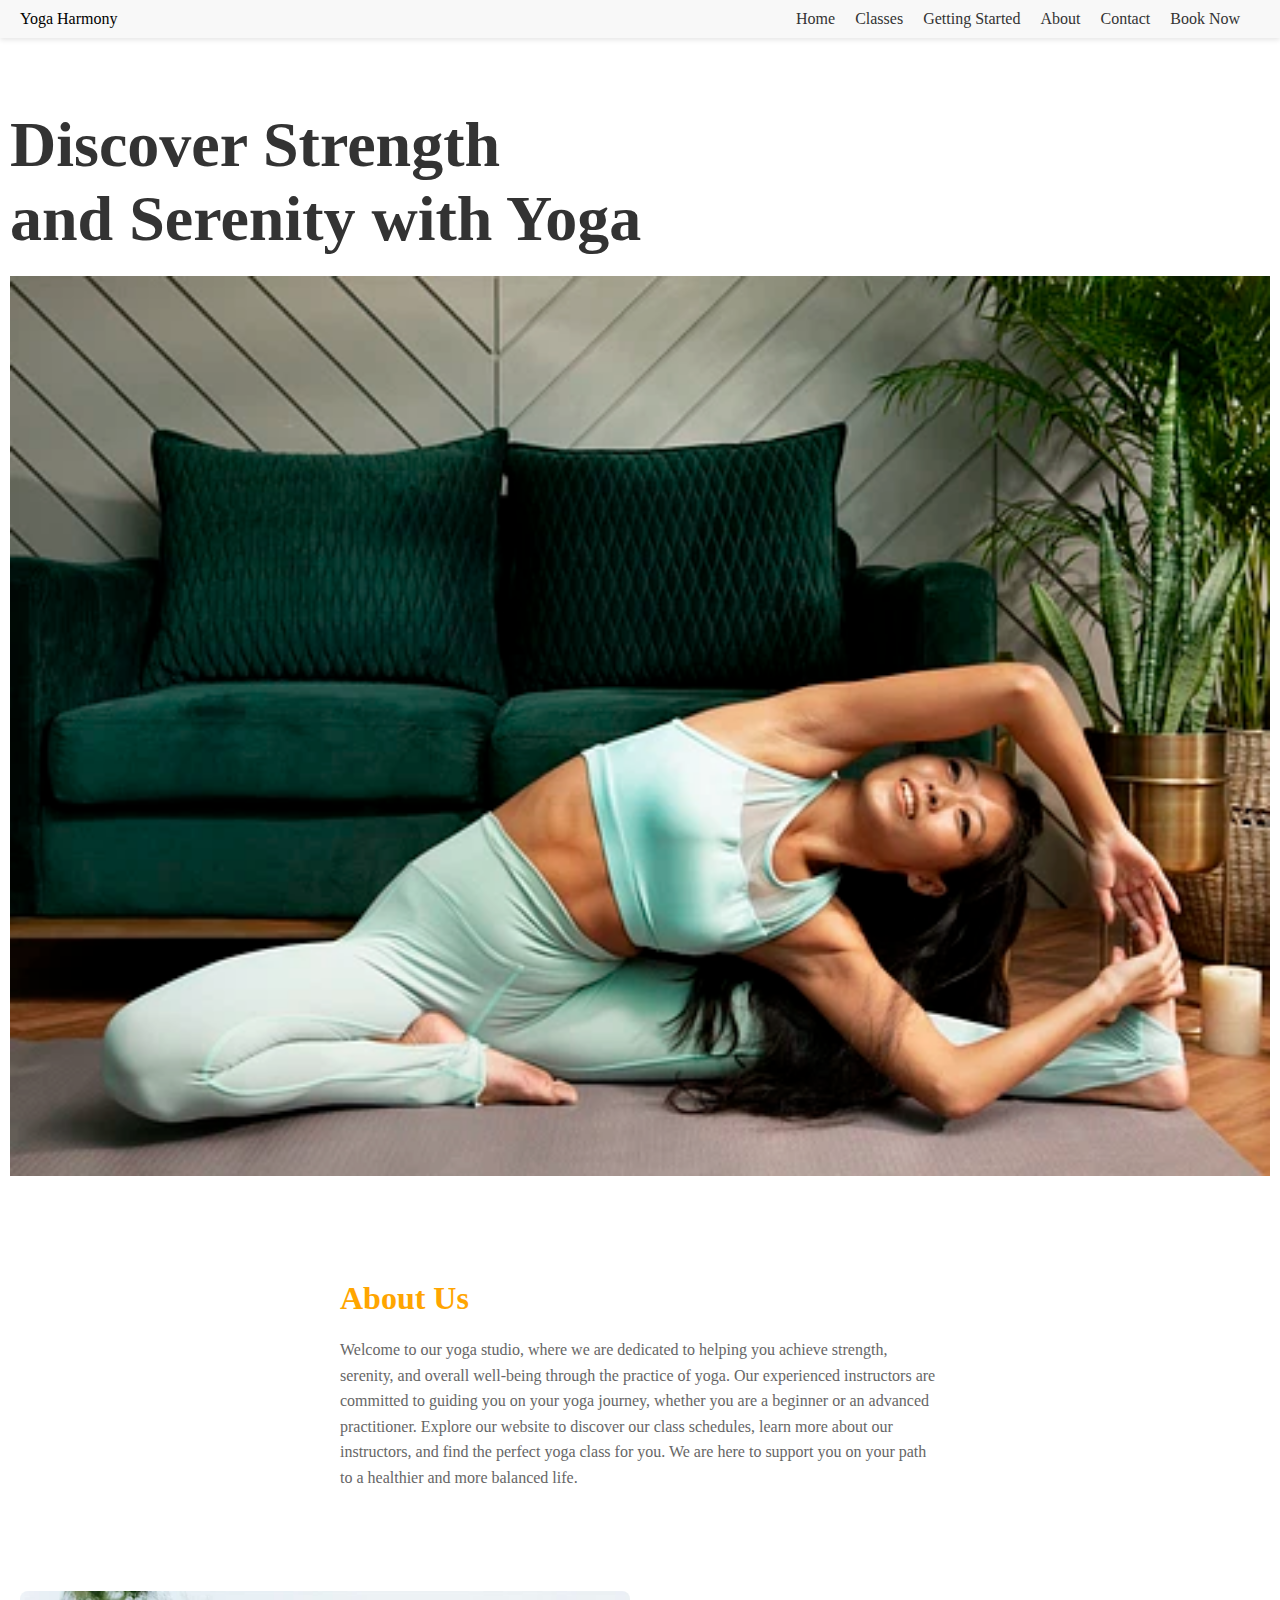
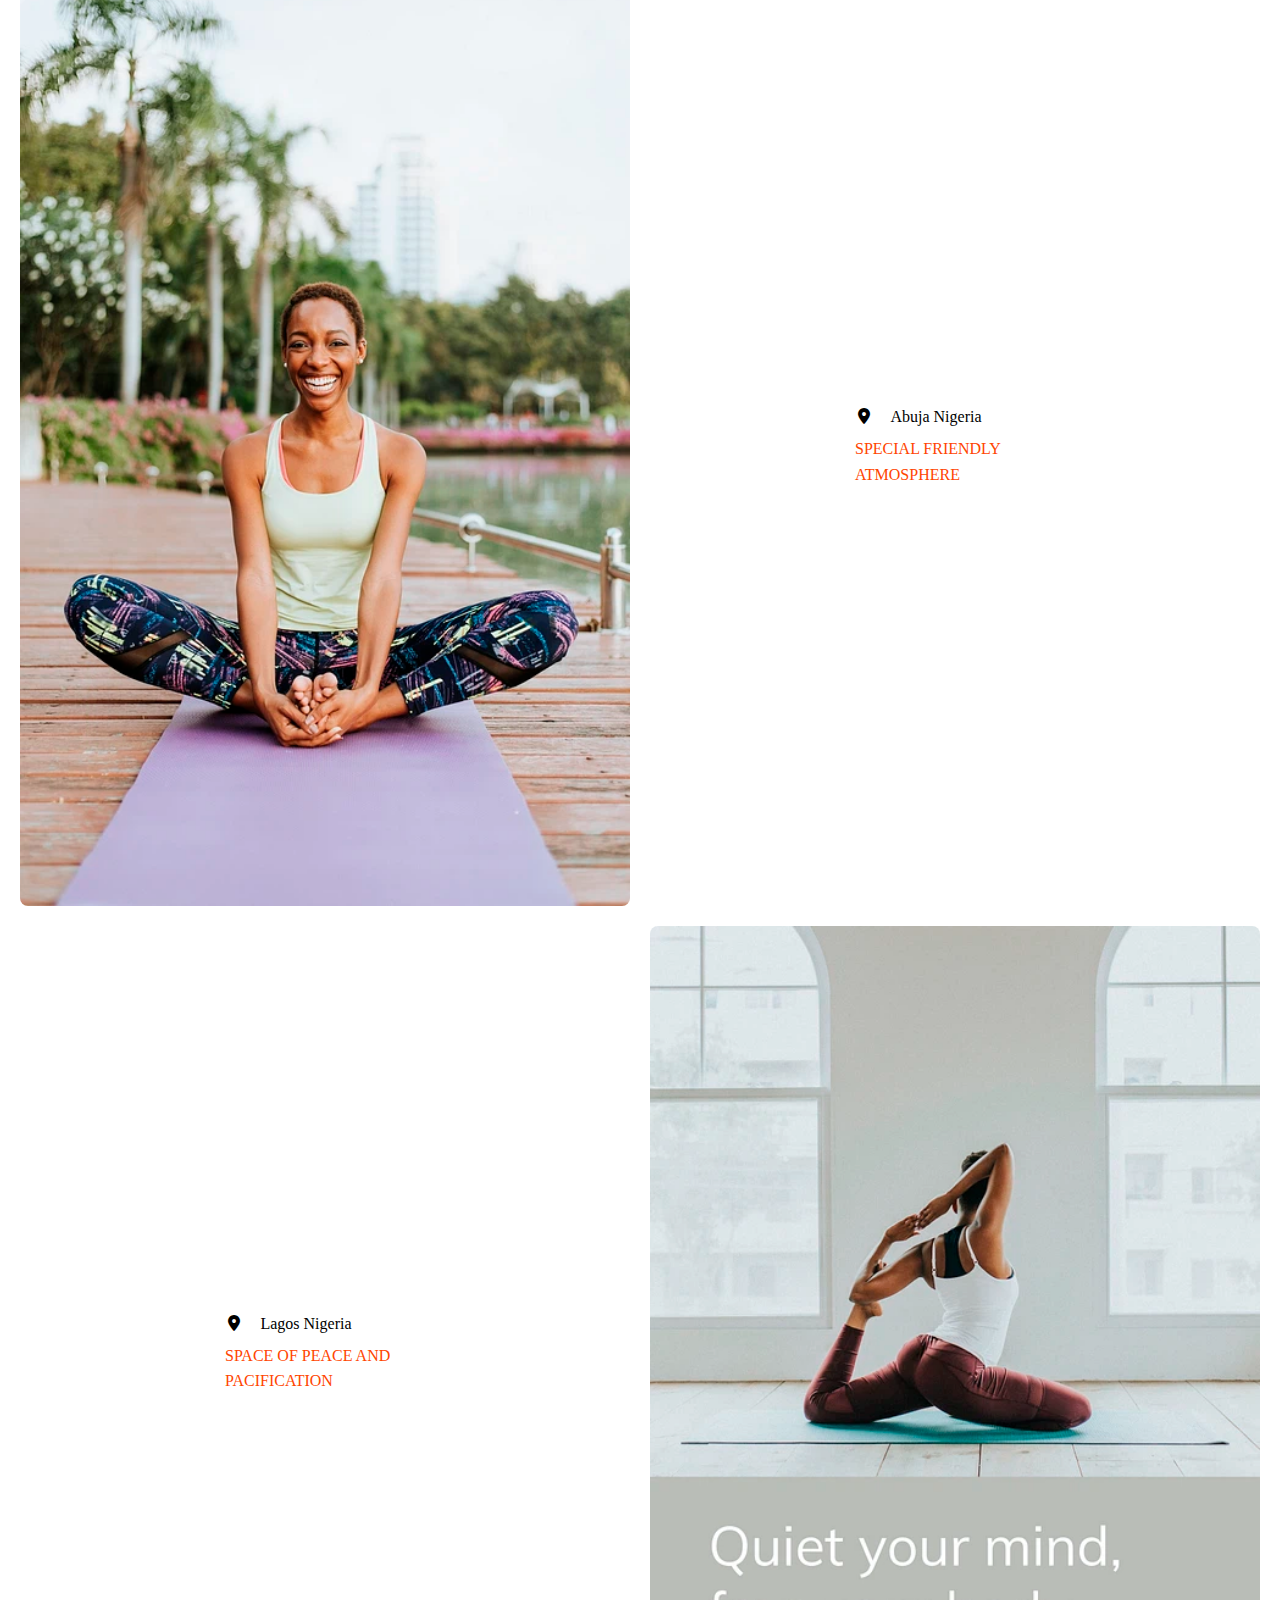
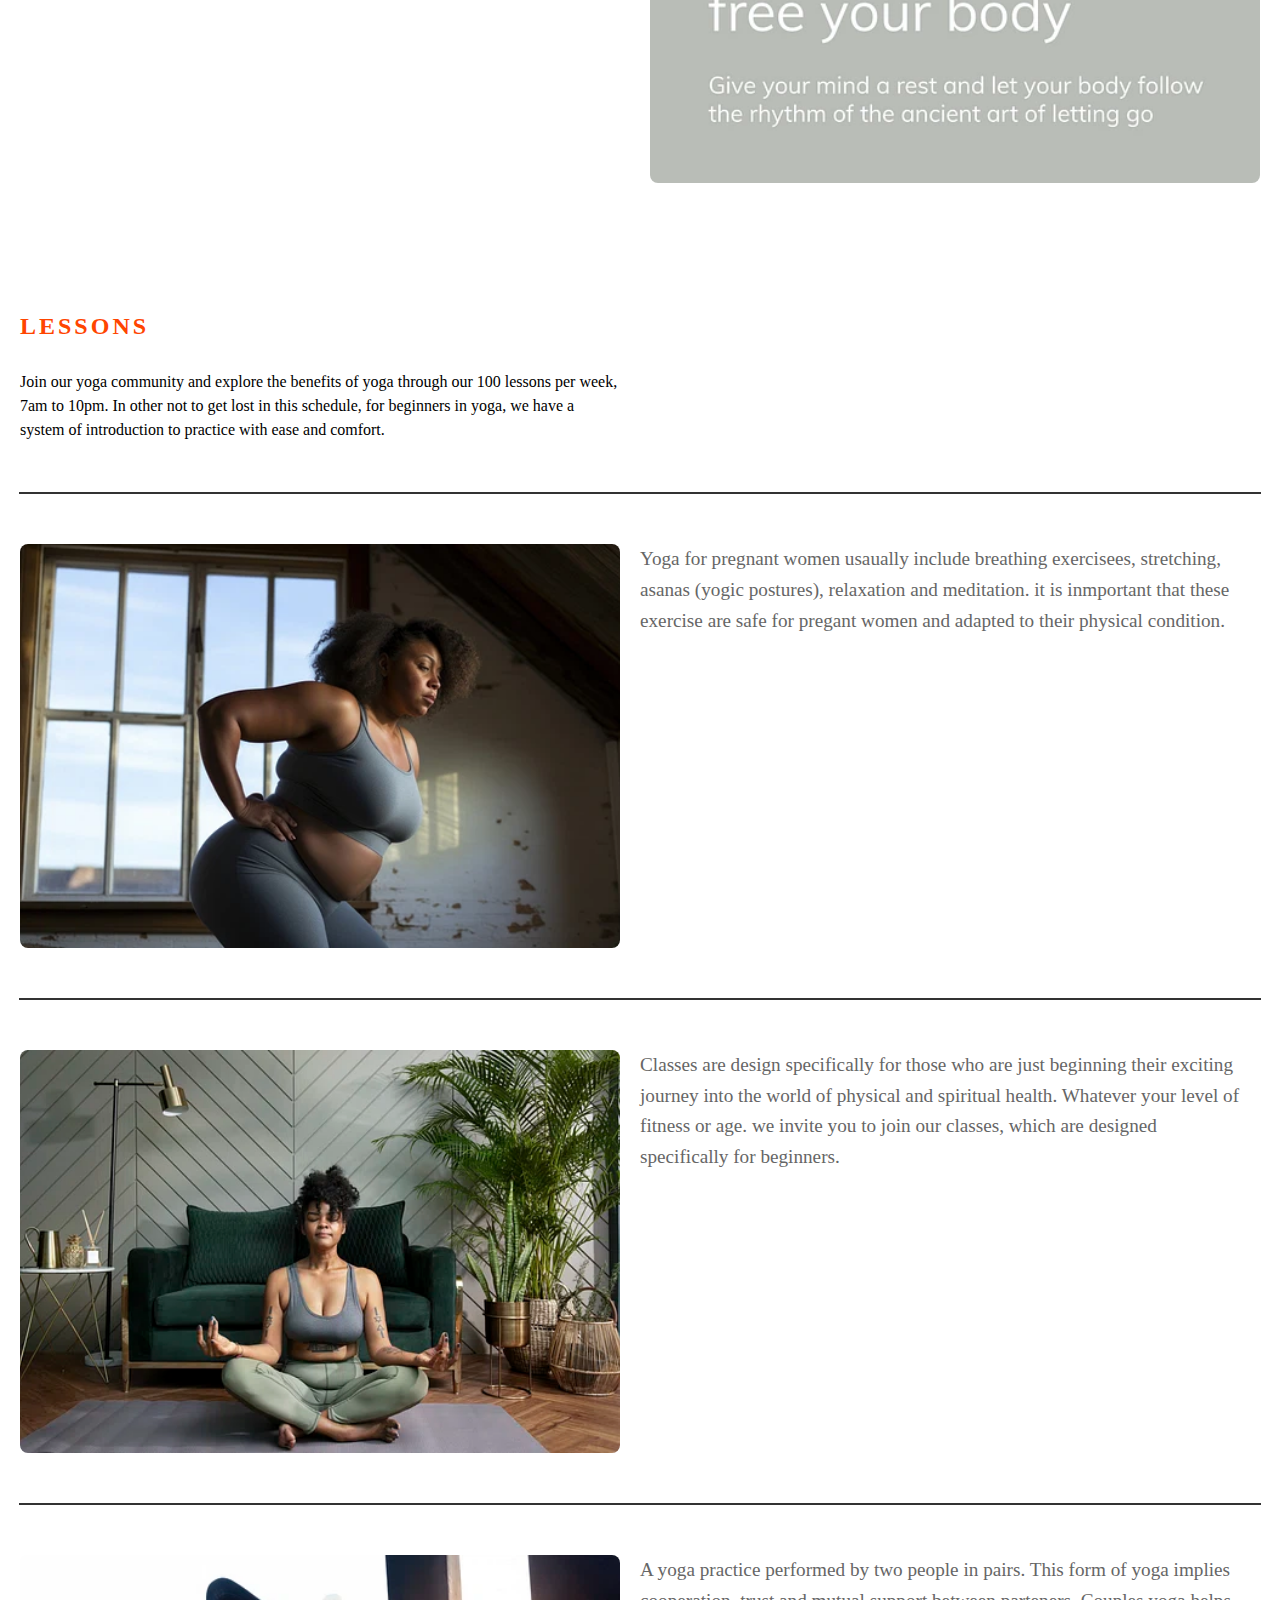
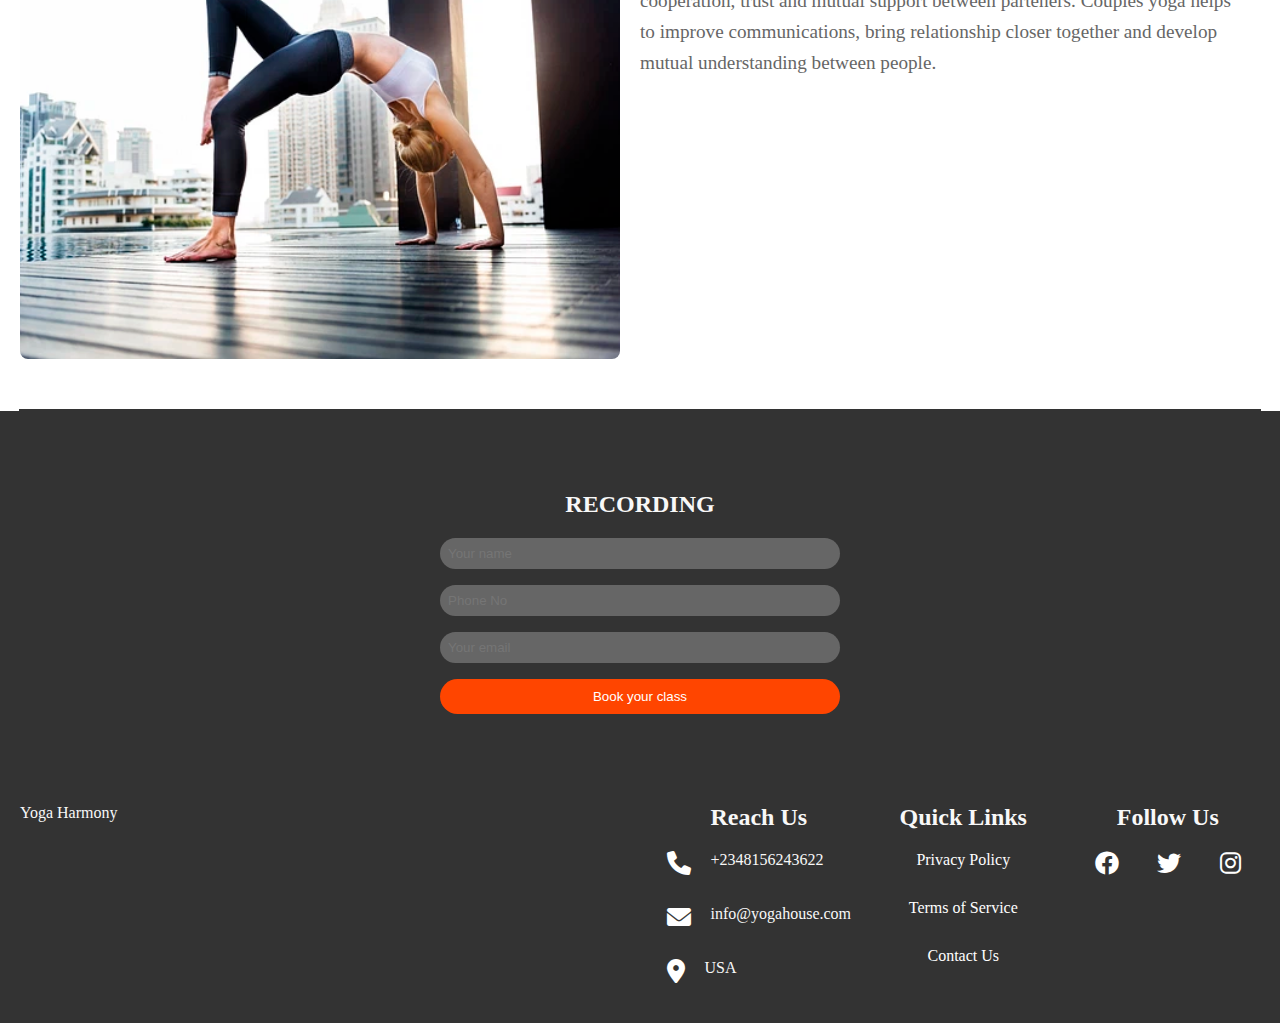
<file: index.html>
<!DOCTYPE html>
<html lang="en">
<head>
    <meta charset="UTF-8">
    <meta name="viewport" content="width=device-width, initial-scale=1.0">
    <link rel="stylesheet" href="style.css">
    <link rel="stylesheet" href="https://cdnjs.cloudflare.com/ajax/libs/font-awesome/6.0.0/css/all.min.css">
    <title>Yoga Studio</title>
</head>
<body>

    <header>
        <div class="logo-container">
            <p>Yoga Harmony</p>
        </div>
        <nav>
            <a href="index.html">Home</a>
            <a href="class.html">Classes</a>
            <a href="gettingStarted.html">Getting Started</a>
            <a href="#">About</a>
            <a href="#">Contact</a>
            <a href="booking.html">Book Now</a>
        </nav>
    </header>

    <div class="hamburger_container flex">
        <div><p>Yoga Harmony</p></div>
        <label for="menu_check">&#9776;</label>
        <input type="checkbox" id="menu_check">
        <div class="hide_nav_container">
            <nav>
                <ul>
                    <li><a href="index.html">Home</a></li>
                    <li><a href="class.html">Classes</a></li>
                    <li> <a href="gettingStarted.html">Getting Started</a></li>
                    <li><a href="contact.html">Contact</a></li>
                    <li> <a href="booking.html">Book Now</a></li>
                </ul>
            </nav>
        </div>
    </div><hr class="hr">

    <section id="intro">
        <h1>Discover Strength</h1>
        <h1>and Serenity with Yoga</h1>
        <img src="./images/bk1" alt="Yoga Image">
    </section>

    <section id="about">
        <h2>About Us</h2>
        <p>Welcome to our yoga studio, where we are dedicated to helping you achieve strength, serenity, and overall well-being through the practice of yoga.
           Our experienced instructors are committed to guiding you on your yoga journey, whether you are a beginner or an advanced practitioner.
           Explore our website to discover our class schedules, learn more about our instructors, and find the perfect yoga class for you. We are here to support you on your path to a healthier and more balanced life.
        </p>
    </section>

    <section id="team">
        <div class="team-member">
            <img src="./images/yoga 1" alt="Team Member Image">
        </div>
        <div class="team-member">
            <div class="flexing"><i class="fas fa-map-marker-alt"></i><h2></h2>Abuja Nigeria</h2></div>
            <p>Special Friendly Atmosphere</p>
        </div>
        
        <div class="team-member">
            <div class="flexing"><i class="fas fa-map-marker-alt"></i><h2></h2>Lagos Nigeria</h2></div>
            <p>Space of peace and pacification</p>
        </div>
        <div class="team-member">
            <img src="./images/yoga 2" alt="Team Member Image">
        </div>
    </section>

    <section id="lessons">
        <h2>Lessons</h2>
        <div class="lesson-content">
            <p>Join our yoga community and explore the benefits of yoga through our 100 lessons per week, 7am to 10pm. 
                In other not to get lost in this schedule, for beginners in yoga, we have a system of introduction to
                practice with ease and comfort. 
            </p>
        </div>
    </section>

    <div class="vertical-line"></div>

    <section class="grid-section">
        <div class="grid-item">
            <img src="./images/pregant yoga" alt="Image 1">
        </div>
        <div class="grid-item">
            <p>Yoga for pregnant women usaually include breathing exercisees, stretching, asanas (yogic postures), relaxation
                and meditation. it is inmportant that these exercise are safe for pregant women and adapted to their physical
                condition.
            </p>
        </div>
    </section>
    <div class="vertical-line"></div>

    <section class="grid-section">
        <div class="grid-item">
            <img src="./images/yoga class" alt="Image 1">
        </div>
        <div class="grid-item">
            <p>Classes are design specifically for those who are just beginning their exciting journey into the world of physical
                and spiritual health. Whatever your level of fitness or age. we invite you to join our classes, which are designed
                specifically for beginners.
            </p>
        </div>
    </section>
    <div class="vertical-line"></div>

    <section class="grid-section">
        <div class="grid-item">
            <img src="./images/yoga class 2" alt="Image 1">
        </div>
        <div class="grid-item">
            <p>A yoga practice performed by two people in pairs. This form of yoga implies cooperation, trust and mutual support between
                parteners. Couples yoga helps to improve communications, bring relationship closer together and develop mutual understanding
                between people.
            </p>
        </div>
    </section>
    <div class="vertical-line"></div>

    <footer>
    <div class="form-container">
        <h3>Recording</h3>
        <form>
            <input type="text" id="name" name="name" placeholder="Your name">
            <input type="text" id="phone" name="phone" placeholder="Phone No">
            <input type="email" id="email" name="email" placeholder="Your email">

            <button type="submit">Book your class</button>
        </form>
    </div>
    <div class="footer-link">
        
        <div class="logo-container">
            <p>Yoga Harmony</p>
        </div>
        <div class="links-container">
            <div class="grid-link">
                <h2>Reach Us</h2>
                <div class="grid-links"><i class="fas fa-phone"></i> <p>+2348156243622</p></div>
                <div class="grid-links"><i class="fas fa-envelope"></i> <p>info@yogahouse.com</p></div>
                <div class="grid-links"><i class="fas fa-map-marker-alt"></i> <p>USA</p></div>
            </div>
            <div class="grid-link">
               <h2>Quick Links</h2>
               <div class="quick-links">
                <a href="#">Privacy Policy</a>
                <a href="#">Terms of Service</a>
                <a href="#">Contact Us</a>
            </div>
            </div>
            <div class="grid-link">
                <h2>Follow Us</h2>
                <div class="contact-icons">
                <a href="#" target="_blank"><i class="fab fa-facebook"></i></a>
            <a href="#" target="_blank"><i class="fab fa-twitter"></i></a>
            <a href="#" target="_blank"><i class="fab fa-instagram"></i></a>
        </div>
            </div>
        </div>
    </div>
    </footer>
</body>
</html>
</file>
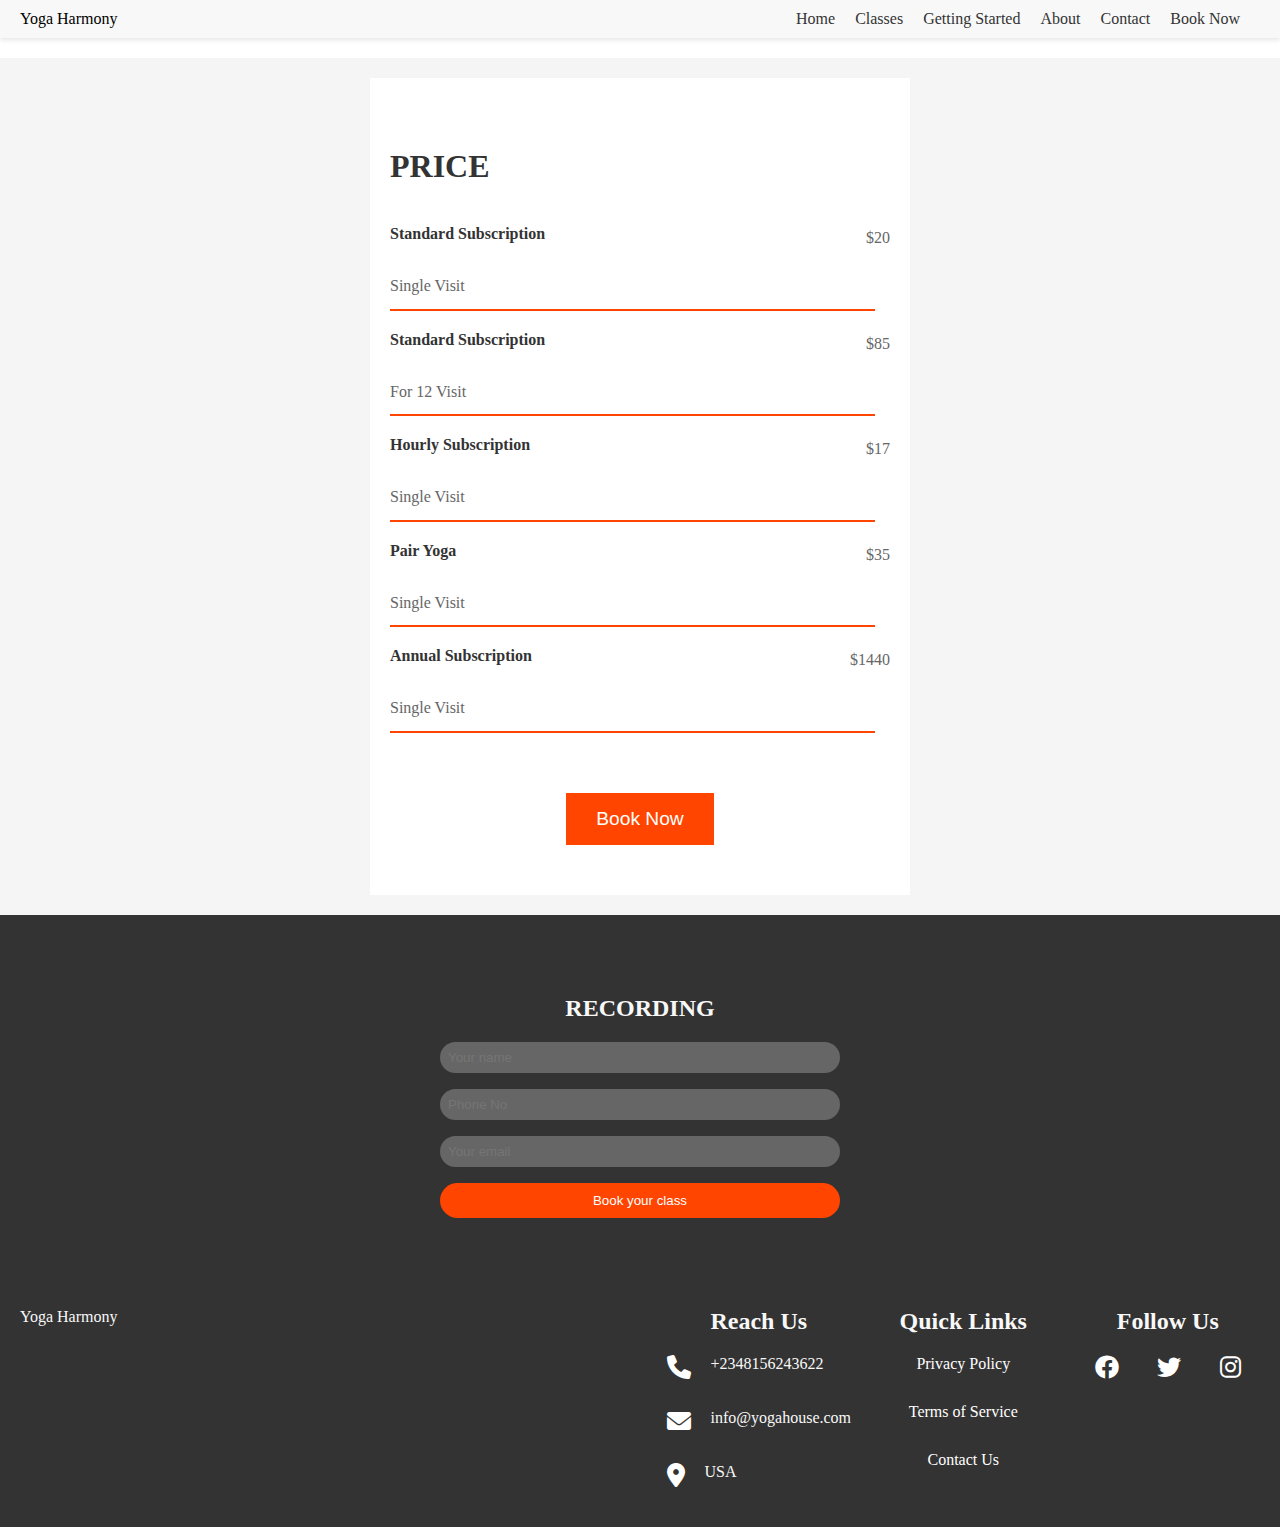
<file: booking.html>
<html lang="en">
<head>
    <meta charset="UTF-8">
    <meta name="viewport" content="width=device-width, initial-scale=1.0">
    <title>Booking</title>
    <link rel="stylesheet" href="style.css">
    <link rel="stylesheet" href="https://cdnjs.cloudflare.com/ajax/libs/font-awesome/6.0.0/css/all.min.css">
</head>
<body>

    <header>
        <div class="logo-container">
            <p>Yoga Harmony</p>
        </div>
        <nav>
            <a href="index.html">Home</a>
            <a href="class.html">Classes</a>
            <a href="gettingStarted.html">Getting Started</a>
            <a href="#">About</a>
            <a href="#">Contact</a>
            <a href="booking.html">Book Now</a>
        </nav>
    </header>

    <div class="hamburger_container flex">
        <div><p>Yoga Harmony</p></div>
        <label for="menu_check">&#9776;</label>
        <input type="checkbox" id="menu_check">
        <div class="hide_nav_container">
            <nav>
                <ul>
                    <li><a href="index.html">Home</a></li>
                    <li><a href="class.html">Classes</a></li>
                    <li> <a href="gettingStarted.html">Getting Started</a></li>
                    <li><a href="contact.html">Contact</a></li>
                    <li> <a href="booking.html">Book Now</a></li>
                </ul>
            </nav>
        </div>
    </div><hr class="hr">

    <section class="whitesmoke">
    <div class="price-section">
    <h2>Price</h2>
    <div>
        <div class="price-item">
            <h3>Standard Subscription</h3>
            <p>$20</p>
        </div>
        <div class="price-item">
            <p>Single Visit</p>
        </div>
        <div class="vertical-line oranges"></div>
    </div>

    <div>
        <div class="price-item">
            <h3>Standard Subscription</h3>
            <p>$85</p>
        </div>
        <div class="price-item">
            <p>For 12 Visit</p>
        </div>
        <div class="vertical-line oranges"></div>
    </div>

    <div>
        <div class="price-item">
            <h3>Hourly Subscription</h3>
            <p>$17</p>
        </div>
        <div class="price-item">
            <p>Single Visit</p>
        </div>
        <div class="vertical-line oranges"></div>
    </div>

    <div>
        <div class="price-item">
            <h3>Pair Yoga</h3>
            <p>$35</p>
        </div>
        <div class="price-item">
            <p>Single Visit</p>
        </div>
        <div class="vertical-line oranges"></div>
    </div>

    <div>
        <div class="price-item">
            <h3>Annual Subscription</h3>
            <p>$1440</p>
        </div>
        <div class="price-item">
            <p>Single Visit</p>
        </div>
        <div class="vertical-line oranges"></div>
    </div>
    <div class="book-button">
        <a href="register.html">
            <button>Book Now</button>
        </a>
    </div>
    </div>
    </section>

    <footer>
        <div class="form-container">
            <h3>Recording</h3>
            <form>
                <input type="text" id="name" name="name" placeholder="Your name">
                <input type="text" id="phone" name="phone" placeholder="Phone No">
                <input type="email" id="email" name="email" placeholder="Your email">
    
                <button type="submit">Book your class</button>
            </form>
        </div>
        <div class="footer-link">
            
            <div class="logo-container">
                <p>Yoga Harmony</p>
            </div>
            <div class="links-container">
                <div class="grid-link">
                    <h2>Reach Us</h2>
                    <div class="grid-links"><i class="fas fa-phone"></i> <p>+2348156243622</p></div>
                    <div class="grid-links"><i class="fas fa-envelope"></i> <p>info@yogahouse.com</p></div>
                    <div class="grid-links"><i class="fas fa-map-marker-alt"></i> <p>USA</p></div>
                </div>
                <div class="grid-link">
                   <h2>Quick Links</h2>
                   <div class="quick-links">
                    <a href="#">Privacy Policy</a>
                    <a href="#">Terms of Service</a>
                    <a href="#">Contact Us</a>
                </div>
                </div>
                <div class="grid-link">
                    <h2>Follow Us</h2>
                    <div class="contact-icons">
                    <a href="#" target="_blank"><i class="fab fa-facebook"></i></a>
                <a href="#" target="_blank"><i class="fab fa-twitter"></i></a>
                <a href="#" target="_blank"><i class="fab fa-instagram"></i></a>
            </div>
                </div>
            </div>
        </div>
        </footer>
</body>
</html>
</file>
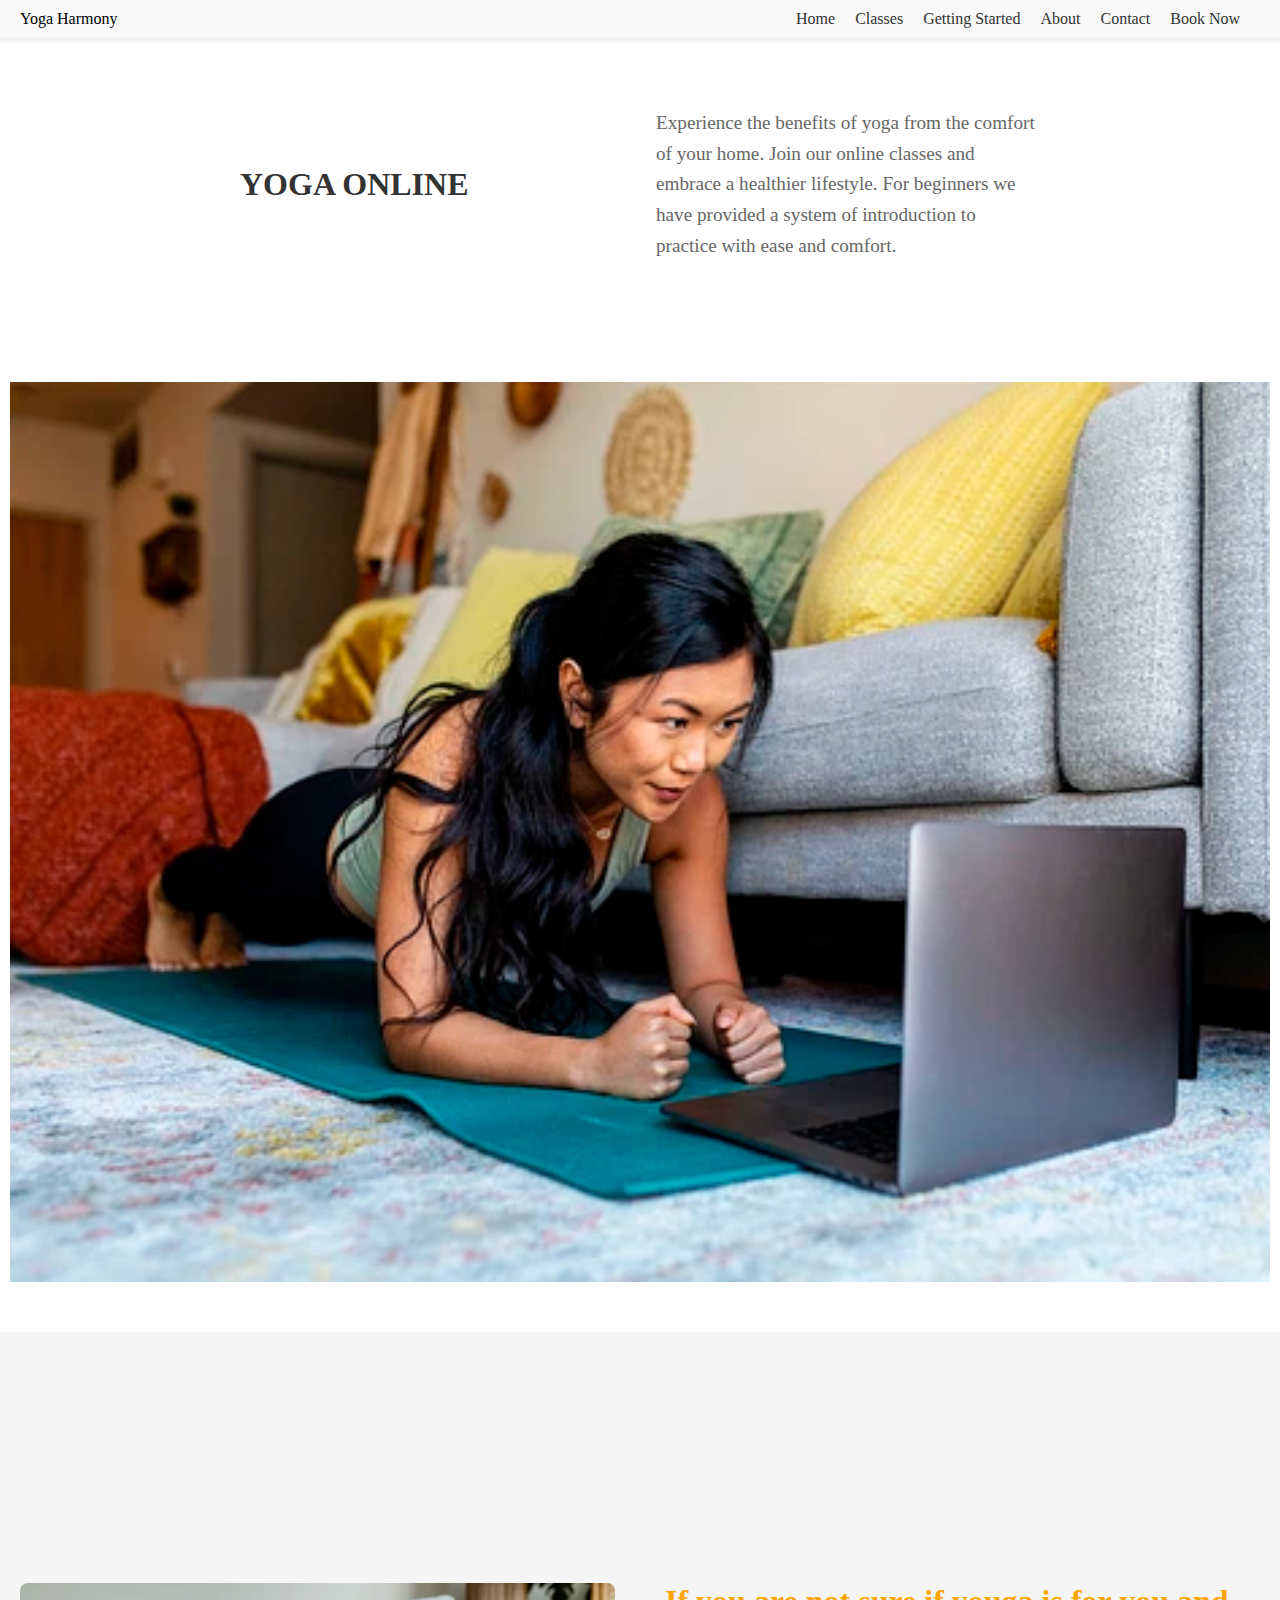
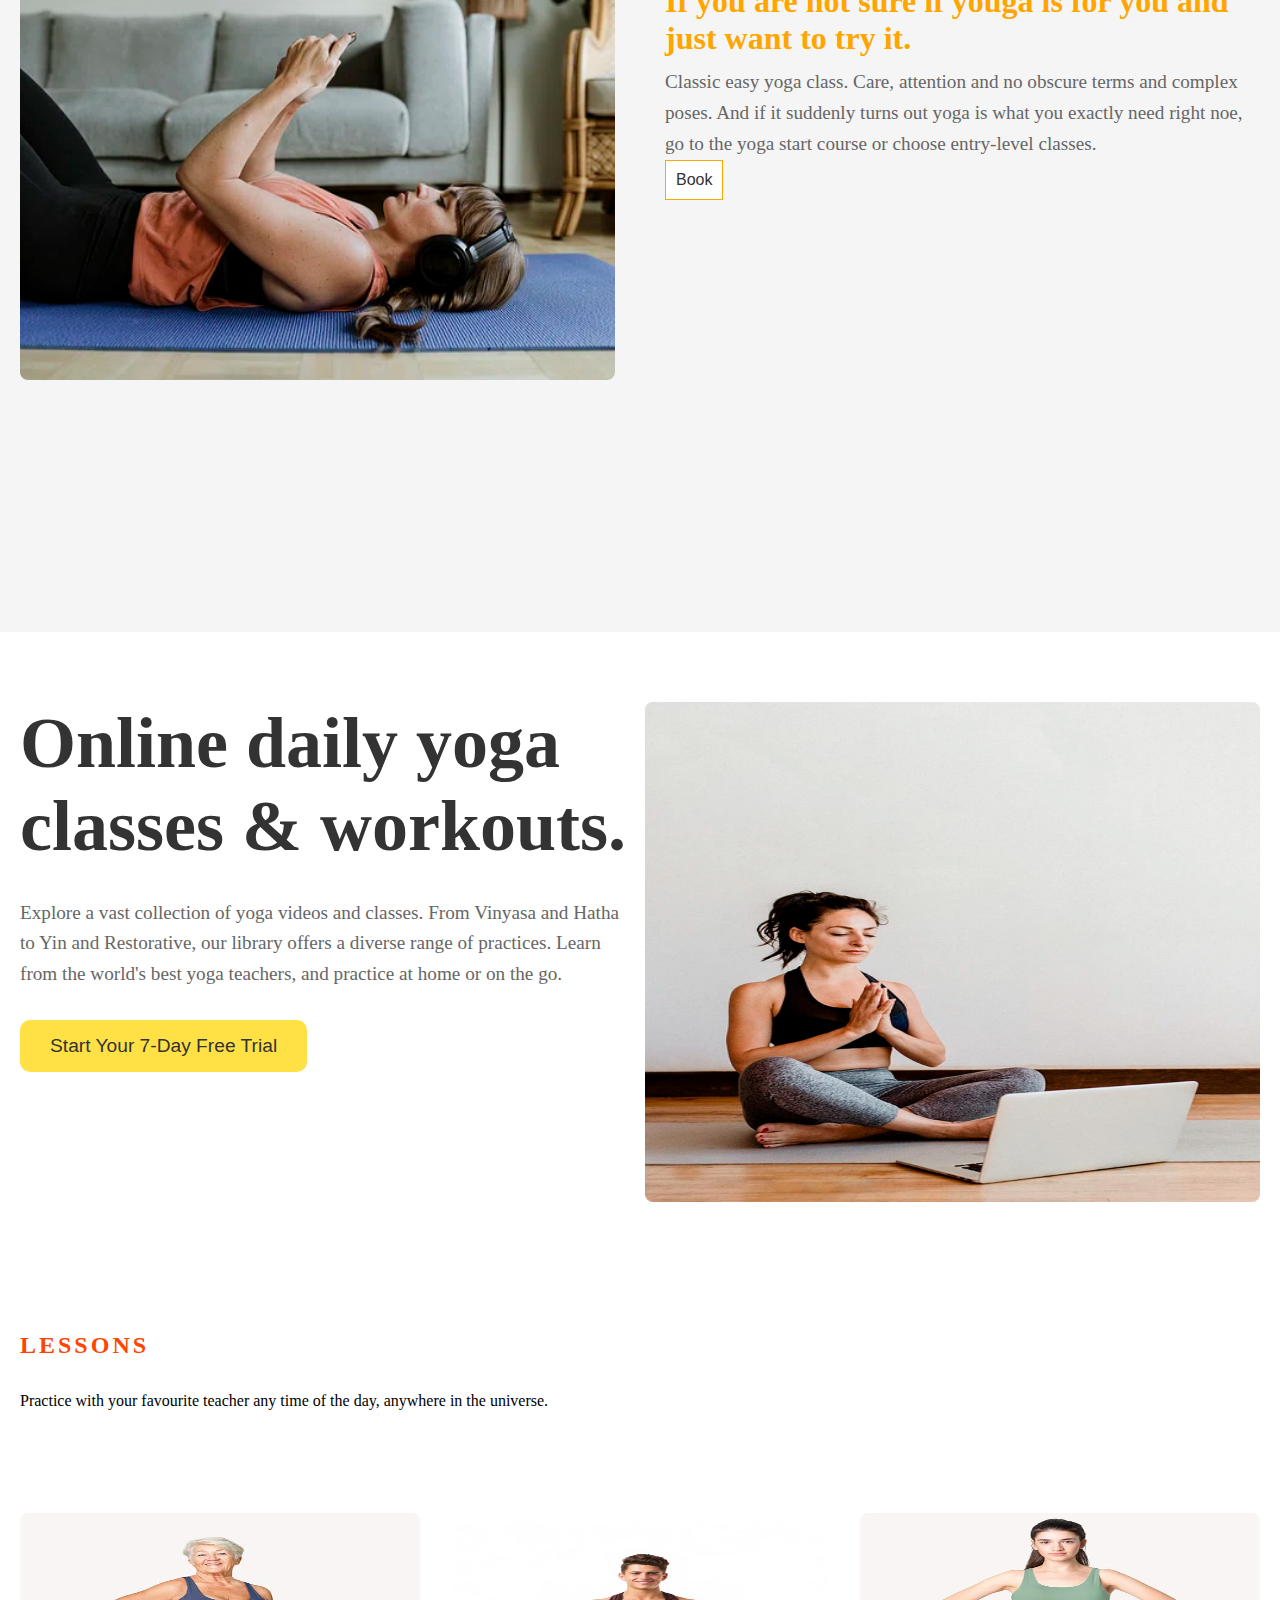
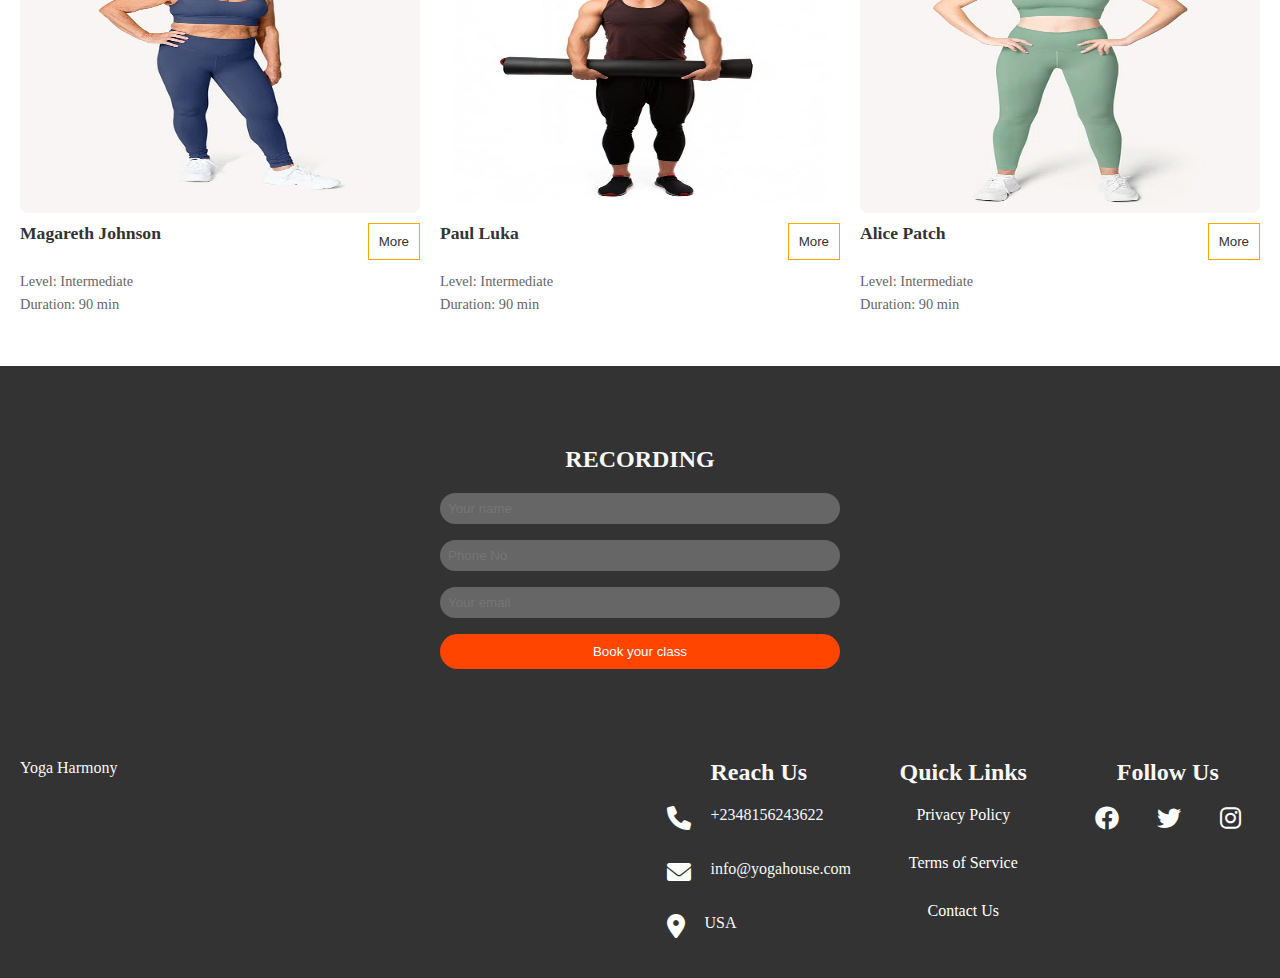
<file: class.html>
<html lang="en">
<head>
    <meta charset="UTF-8">
    <meta name="viewport" content="width=device-width, initial-scale=1.0">
    <title>Online classes</title>
    <link rel="stylesheet" href="style.css">
    <link rel="stylesheet" href="https://cdnjs.cloudflare.com/ajax/libs/font-awesome/6.0.0/css/all.min.css">
</head>
<body>

    <header>
        <div class="logo-container">
            <p>Yoga Harmony</p>
        </div>
        <nav>
            <a href="index.html">Home</a>
            <a href="class.html">Classes</a>
            <a href="gettingStarted.html">Getting Started</a>
            <a href="#">About</a>
            <a href="#">Contact</a>
            <a href="booking.html">Book Now</a>
        </nav>
    </header>

    <div class="hamburger_container flex">
        <div><p>Yoga Harmony</p></div>
        <label for="menu_check">&#9776;</label>
        <input type="checkbox" id="menu_check">
        <div class="hide_nav_container">
            <nav>
                <ul>
                    <li><a href="index.html">Home</a></li>
                    <li><a href="class.html">Classes</a></li>
                    <li> <a href="gettingStarted.html">Getting Started</a></li>
                    <li><a href="contact.html">Contact</a></li>
                    <li> <a href="booking.html">Book Now</a></li>
                </ul>
            </nav>
        </div>
    </div><hr class="hr">

    <section class="online-yoga-section">
    <div class="left-content">
        <h2>Yoga Online</h2>
    </div>
    <div class="right-content">
        <p>Experience the benefits of yoga from the comfort of your home. Join our online classes and embrace a healthier lifestyle.
            For beginners we have provided a system of introduction to practice with ease and comfort.
        </p>
    </div>
    </section>

    <section id="intro">
        <img src="./images/online yoga" alt="Yoga Image">
    </section>

    <section class="fullwidth-section">
    <div class="grid-section-2">
        <div class="grid-item">
            <img src="./images/online yoga 1" alt="Image">
        </div>
        <div class="grid-item flex-button">
            <h2 class="orange">If you are not sure if youga is for you and just want to try it.</h2>
            <p>Classic easy yoga class. Care, attention and no obscure terms and complex poses. And if it suddenly
                turns out yoga is what you exactly need right noe, go to the yoga start course or choose entry-level
                classes.
            </p>
            <button>Book</button>
        </div>
    </div>
    </section>

    <section class="yoga-video-library">
       
    
        <div class="content-container">
            <div class="text-content">
                <h3>Online daily yoga classes & workouts.</h3>
                <p>Explore a vast collection of yoga videos and classes. From Vinyasa and Hatha to Yin and Restorative, our library offers a diverse range of practices. Learn from the world's best yoga teachers, and practice at home or on the go.</p>
                <button class="cta-button">Start Your 7-Day Free Trial</button>
            </div>
            <div class="image-content">
                <img src="./images/czNmcy1wcml2YXRlL3Jhd3BpeGVsX2ltYWdlcy93ZWJzaXRlX2NvbnRlbnQvbHIvMzg4LW1qLTEwLWEuanBn.webp" alt="Yoga Image">
            </div>
        </div>
    </section>

    <section id="lessons">
        <h2>Lessons</h2>
        <div class="lesson-content">
            <p>Practice with your favourite teacher any time of the day, anywhere in the universe.
            </p>
        </div>
        </section>

    <section class="grid-section-3">
    <div class="grid-item-2">
        <img src="./images/yoga teacher" alt="Image 1">
        <div class="flex flex-button">
            <h3>Magareth Johnson</h3>
            <div><button>More</button></div>
        </div>
        <p>Level: Intermediate<br>Duration: 90 min</p>
    </div>
    <div class="grid-item-2">
        <img src="./images/yoga teacher 1" alt="Image 1">
        <div class="flex flex-button">
            <h3>Paul Luka</h3>
            <div><button>More</button></div>
        </div>
        <p>Level: Intermediate<br>Duration: 90 min</p>
    </div>
    <div class="grid-item-2">
        <img src="./images/yoga teacher 2" alt="Image 1">
        <div class="flex flex-button">
            <h3>Alice Patch</h3>
            <div><button>More</button></div>
        </div>
        <p>Level: Intermediate<br>Duration: 90 min</p>
    </div>
    </section>

    <footer>
        <div class="form-container">
            <h3>Recording</h3>
            <form>
                <input type="text" id="name" name="name" placeholder="Your name">
                <input type="text" id="phone" name="phone" placeholder="Phone No">
                <input type="email" id="email" name="email" placeholder="Your email">
    
                <button type="submit">Book your class</button>
            </form>
        </div>
        <div class="footer-link">
            
            <div class="logo-container">
                <p>Yoga Harmony</p>
            </div>
            <div class="links-container">
                <div class="grid-link">
                    <h2>Reach Us</h2>
                    <div class="grid-links"><i class="fas fa-phone"></i> <p>+2348156243622</p></div>
                    <div class="grid-links"><i class="fas fa-envelope"></i> <p>info@yogahouse.com</p></div>
                    <div class="grid-links"><i class="fas fa-map-marker-alt"></i> <p>USA</p></div>
                </div>
                <div class="grid-link">
                   <h2>Quick Links</h2>
                   <div class="quick-links">
                    <a href="#">Privacy Policy</a>
                    <a href="#">Terms of Service</a>
                    <a href="#">Contact Us</a>
                </div>
                </div>
                <div class="grid-link">
                    <h2>Follow Us</h2>
                    <div class="contact-icons">
                    <a href="#" target="_blank"><i class="fab fa-facebook"></i></a>
                <a href="#" target="_blank"><i class="fab fa-twitter"></i></a>
                <a href="#" target="_blank"><i class="fab fa-instagram"></i></a>
            </div>
                </div>
            </div>
        </div>
        </footer>
</body>
</html>
</file>
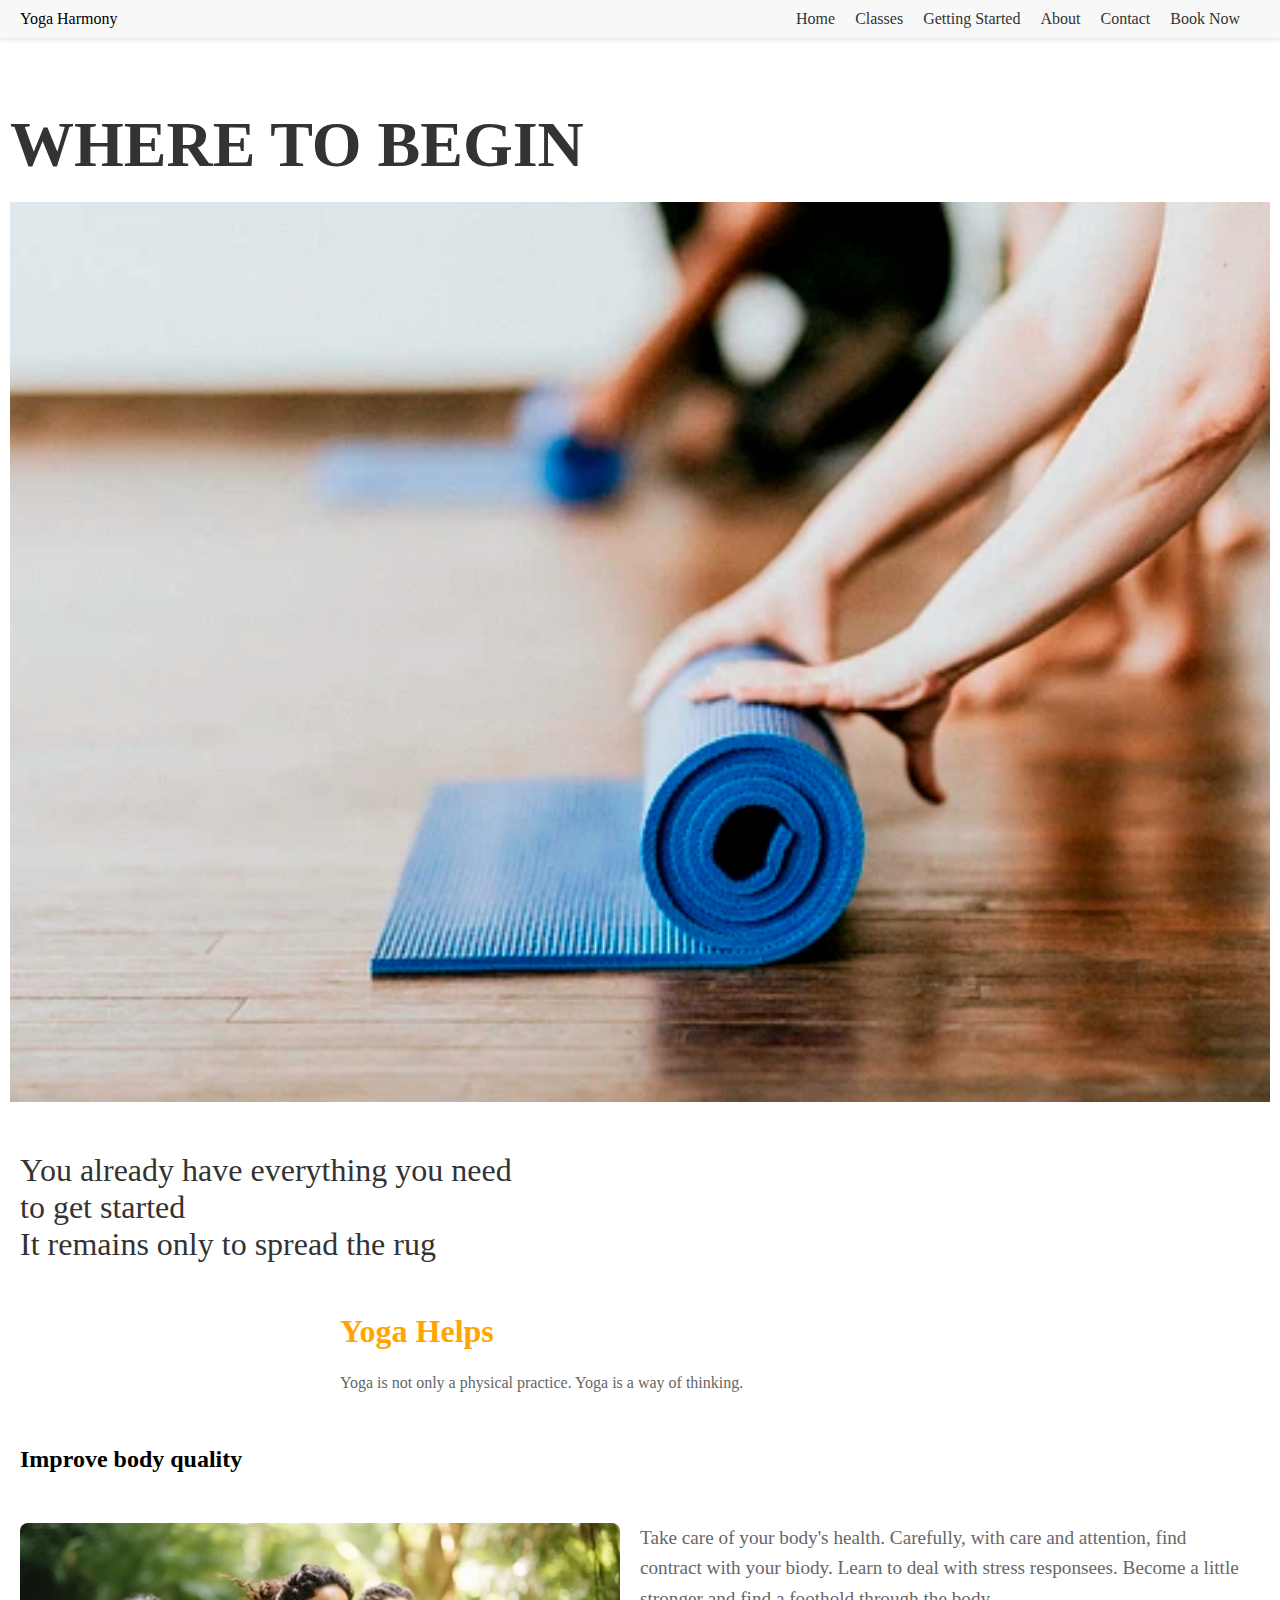
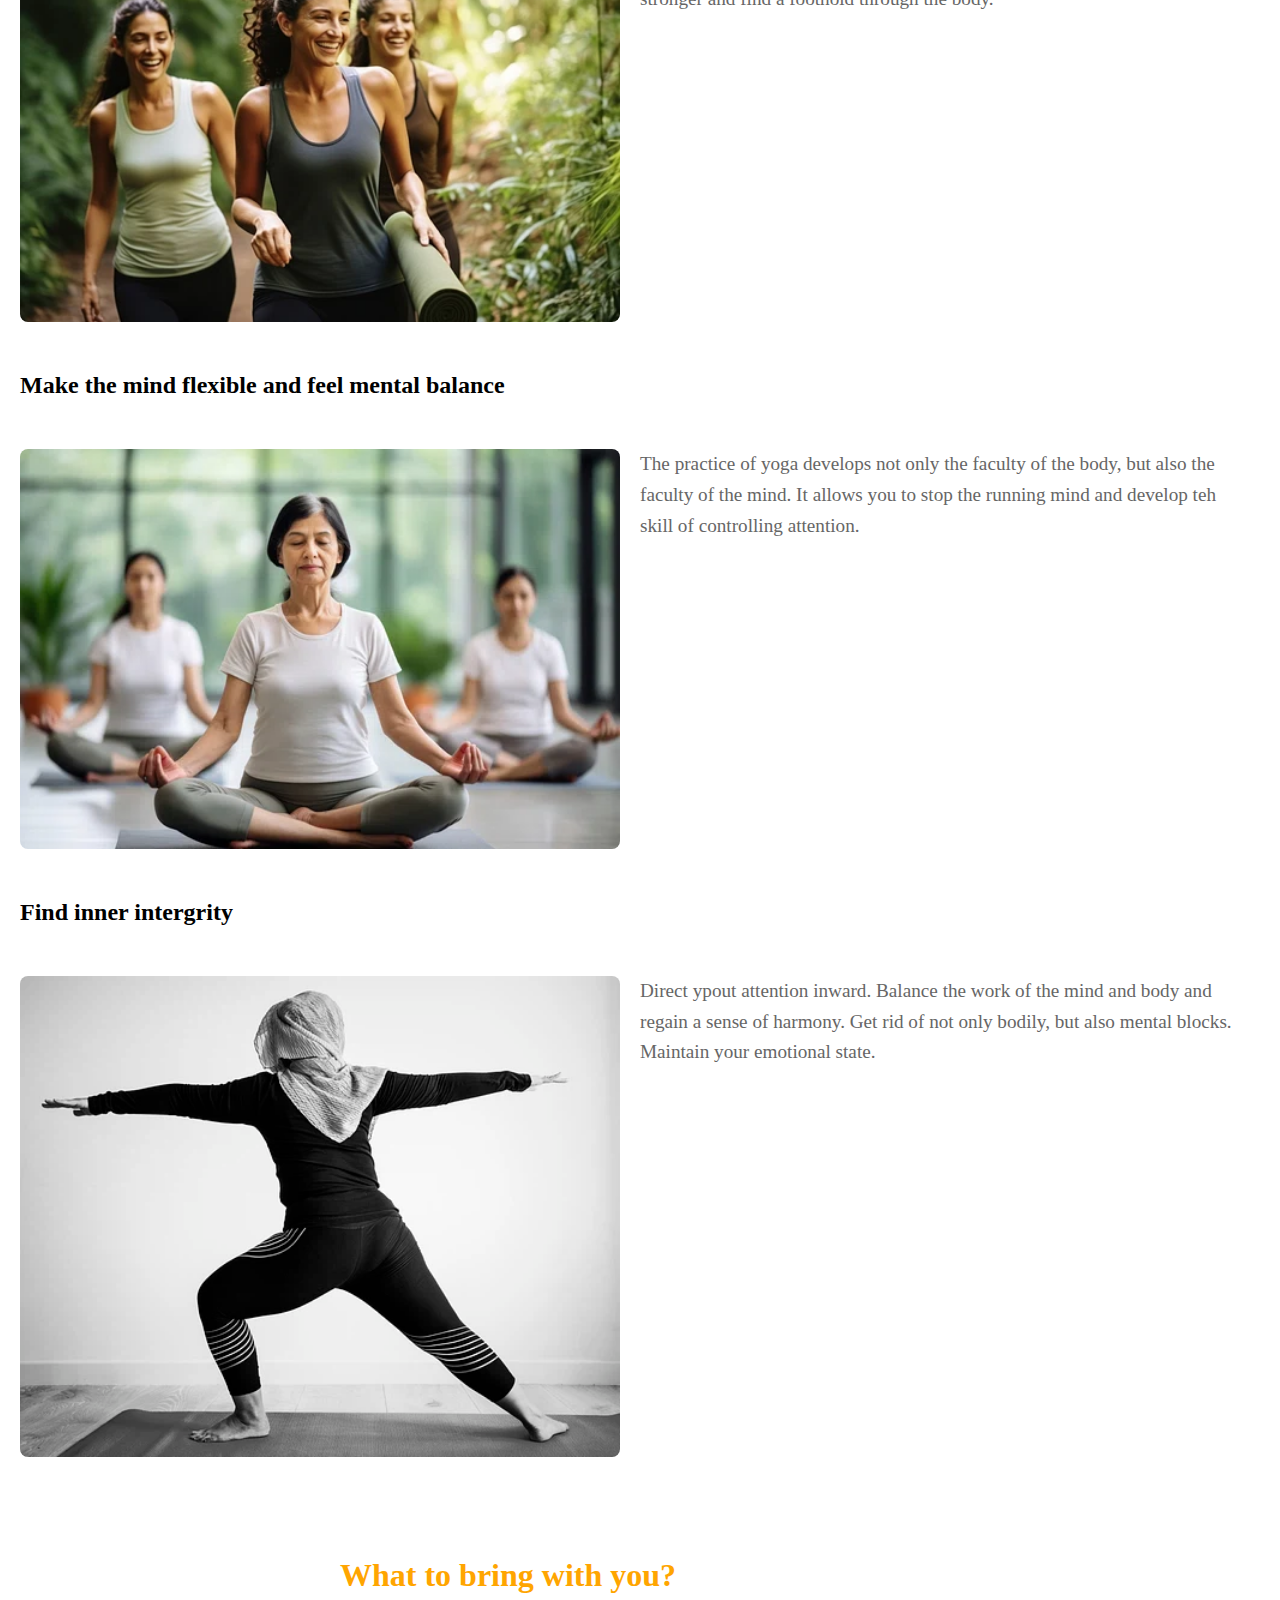
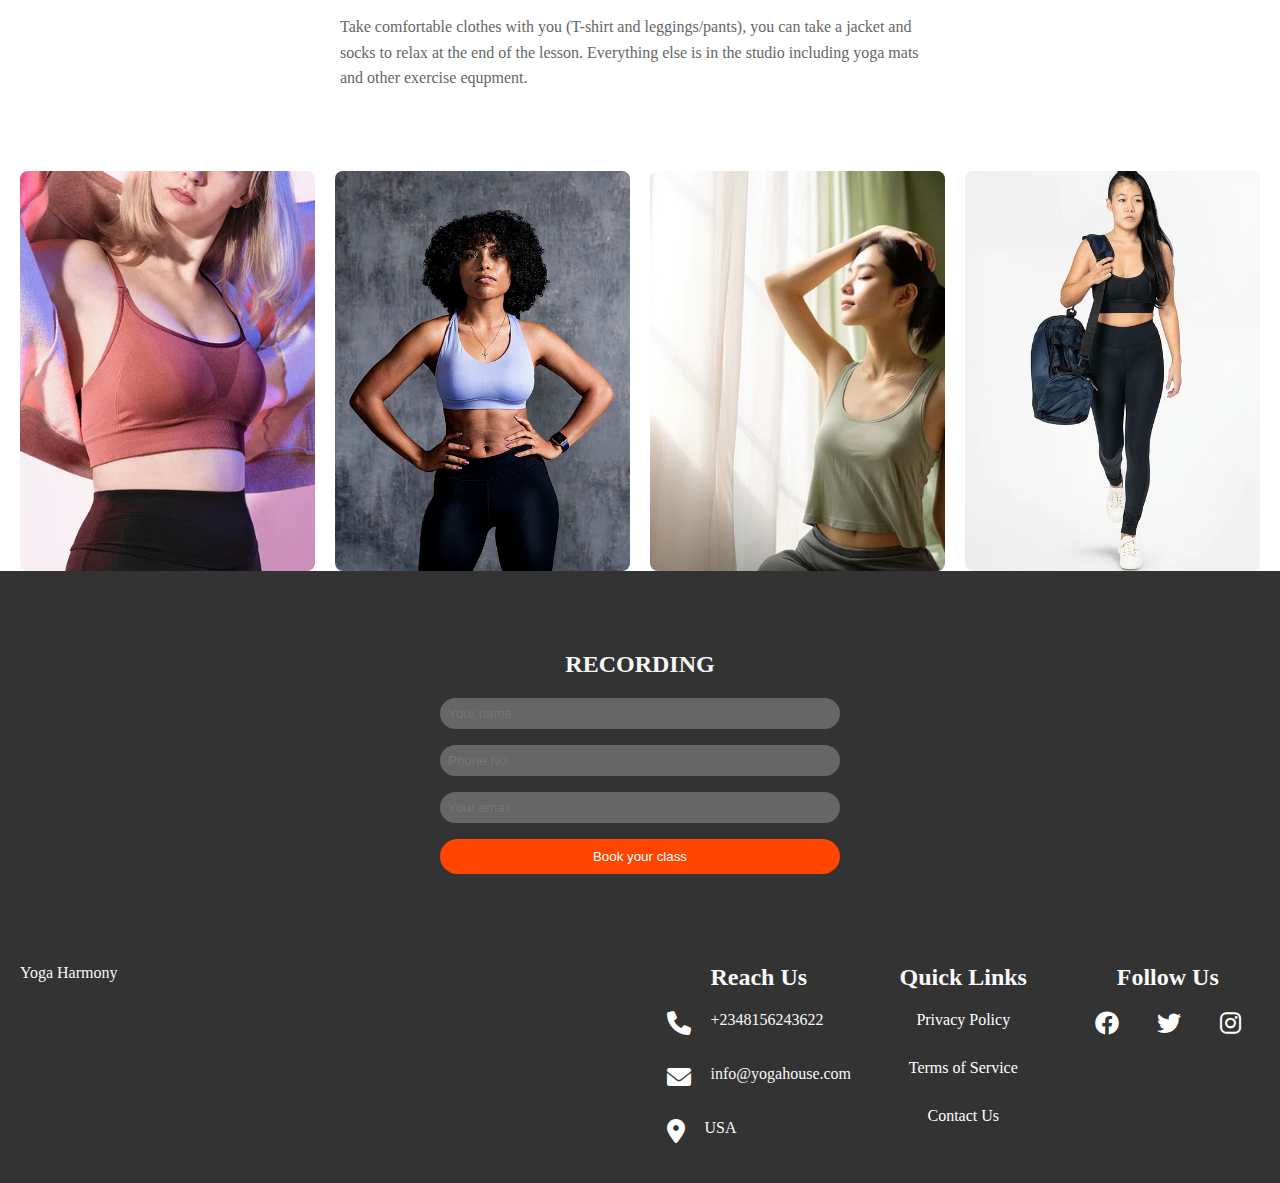
<file: gettingStarted.html>
<html lang="en">
<head>
    <meta charset="UTF-8">
    <meta name="viewport" content="width=device-width, initial-scale=1.0">
    <title>Getting Started</title>
    <link rel="stylesheet" href="style.css">
    <link rel="stylesheet" href="https://cdnjs.cloudflare.com/ajax/libs/font-awesome/6.0.0/css/all.min.css">
</head>
<body>

    <header>
        <div class="logo-container">
            <p>Yoga Harmony</p>
        </div>
        <nav>
            <a href="index.html">Home</a>
            <a href="class.html">Classes</a>
            <a href="gettingStarted.html">Getting Started</a>
            <a href="#">About</a>
            <a href="#">Contact</a>
            <a href="booking.html">Book Now</a>
        </nav>
    </header>

    <div class="hamburger_container flex">
        <div><p>Yoga Harmony</p></div>
        <label for="menu_check">&#9776;</label>
        <input type="checkbox" id="menu_check">
        <div class="hide_nav_container">
            <nav>
                <ul>
                    <li><a href="index.html">Home</a></li>
                    <li><a href="class.html">Classes</a></li>
                    <li> <a href="gettingStarted.html">Getting Started</a></li>
                    <li><a href="contact.html">Contact</a></li>
                    <li> <a href="booking.html">Book Now</a></li>
                </ul>
            </nav>
        </div>
    </div><hr class="hr">

    <section id="intro">
        <h2>where to begin</h2>
        <img src="./images/yoga rug 2" alt="Yoga Image">
    </section>

    <section class="get-started">
        <p>You already have everything you need</p>
        <p>to get started</p>
        <p>It remains only to spread the rug</p>
    </section>

    <section id="about">
        <h2>Yoga Helps</h2>
        <p>Yoga is not only a physical practice. Yoga is a way of thinking.
        </p>
    </section>
    
    <div class="text-pd"><h2>Improve body quality</h2></div>
    <section class="grid-section">
        <div class="grid-item">
            <img src="./images/yoga img 6" alt="Image 1">
        </div>
        <div class="grid-item">
            <p>Take care of your body's health. Carefully, with care and attention, find contract with your biody. Learn to deal with stress responsees.
                Become a little stronger and find a foothold through the body.
            </p>
        </div>
    </section>

    <div class="text-pd"><h2>Make the mind flexible and feel mental balance</h2></div>
    <section class="grid-section">
        <div class="grid-item">
            <img src="./images/yoga img 5" alt="Image 1">
        </div>
        <div class="grid-item">
            <p>The practice of yoga develops not only the faculty of the body, but also the faculty of the mind. It allows you to
                stop the running mind and develop teh skill of controlling attention.
            </p>
        </div>
    </section>

    <div class="text-pd"><h2>Find inner intergrity</h2></div>
    <section class="grid-section">
        <div class="grid-item">
            <img src="./images/yoga img 7" alt="Image 1">
        </div>
        <div class="grid-item">
            <p>Direct ypout attention inward. Balance the work of the mind and body and regain a sense of harmony.
                Get rid of not only bodily, but also mental blocks. Maintain your emotional state.
            </p>
        </div>
    </section>
    
    <section id="about">
        <h2>What to bring with you?</h2>
        <p>Take comfortable clothes with you (T-shirt and leggings/pants), you can take a jacket and socks to 
            relax at the end of the lesson. Everything else is in the studio including yoga mats and other exercise
            equpment.
        </p>
    </section>

    <section class="image-grid">
    <img src="./images/yoga img 2" alt="Image 1">
    <img src="./images/yoga img 3" alt="Image 1">
    <img src="./images/yoga img 1.webp" alt="Image 2">
    <img src="./images/yoga img 4" alt="Image 3">
    </section>

    <footer>
        <div class="form-container">
            <h3>Recording</h3>
            <form>
                <input type="text" id="name" name="name" placeholder="Your name">
                <input type="text" id="phone" name="phone" placeholder="Phone No">
                <input type="email" id="email" name="email" placeholder="Your email">
    
                <button type="submit">Book your class</button>
            </form>
        </div>
        <div class="footer-link">
            
            <div class="logo-container">
                <p>Yoga Harmony</p>
            </div>
            <div class="links-container">
                <div class="grid-link">
                    <h2>Reach Us</h2>
                    <div class="grid-links"><i class="fas fa-phone"></i> <p>+2348156243622</p></div>
                    <div class="grid-links"><i class="fas fa-envelope"></i> <p>info@yogahouse.com</p></div>
                    <div class="grid-links"><i class="fas fa-map-marker-alt"></i> <p>USA</p></div>
                </div>
                <div class="grid-link">
                   <h2>Quick Links</h2>
                   <div class="quick-links">
                    <a href="#">Privacy Policy</a>
                    <a href="#">Terms of Service</a>
                    <a href="#">Contact Us</a>
                </div>
                </div>
                <div class="grid-link">
                    <h2>Follow Us</h2>
                    <div class="contact-icons">
                    <a href="#" target="_blank"><i class="fab fa-facebook"></i></a>
                <a href="#" target="_blank"><i class="fab fa-twitter"></i></a>
                <a href="#" target="_blank"><i class="fab fa-instagram"></i></a>
            </div>
                </div>
            </div>
        </div>
        </footer>
</body>
</html>
</file>
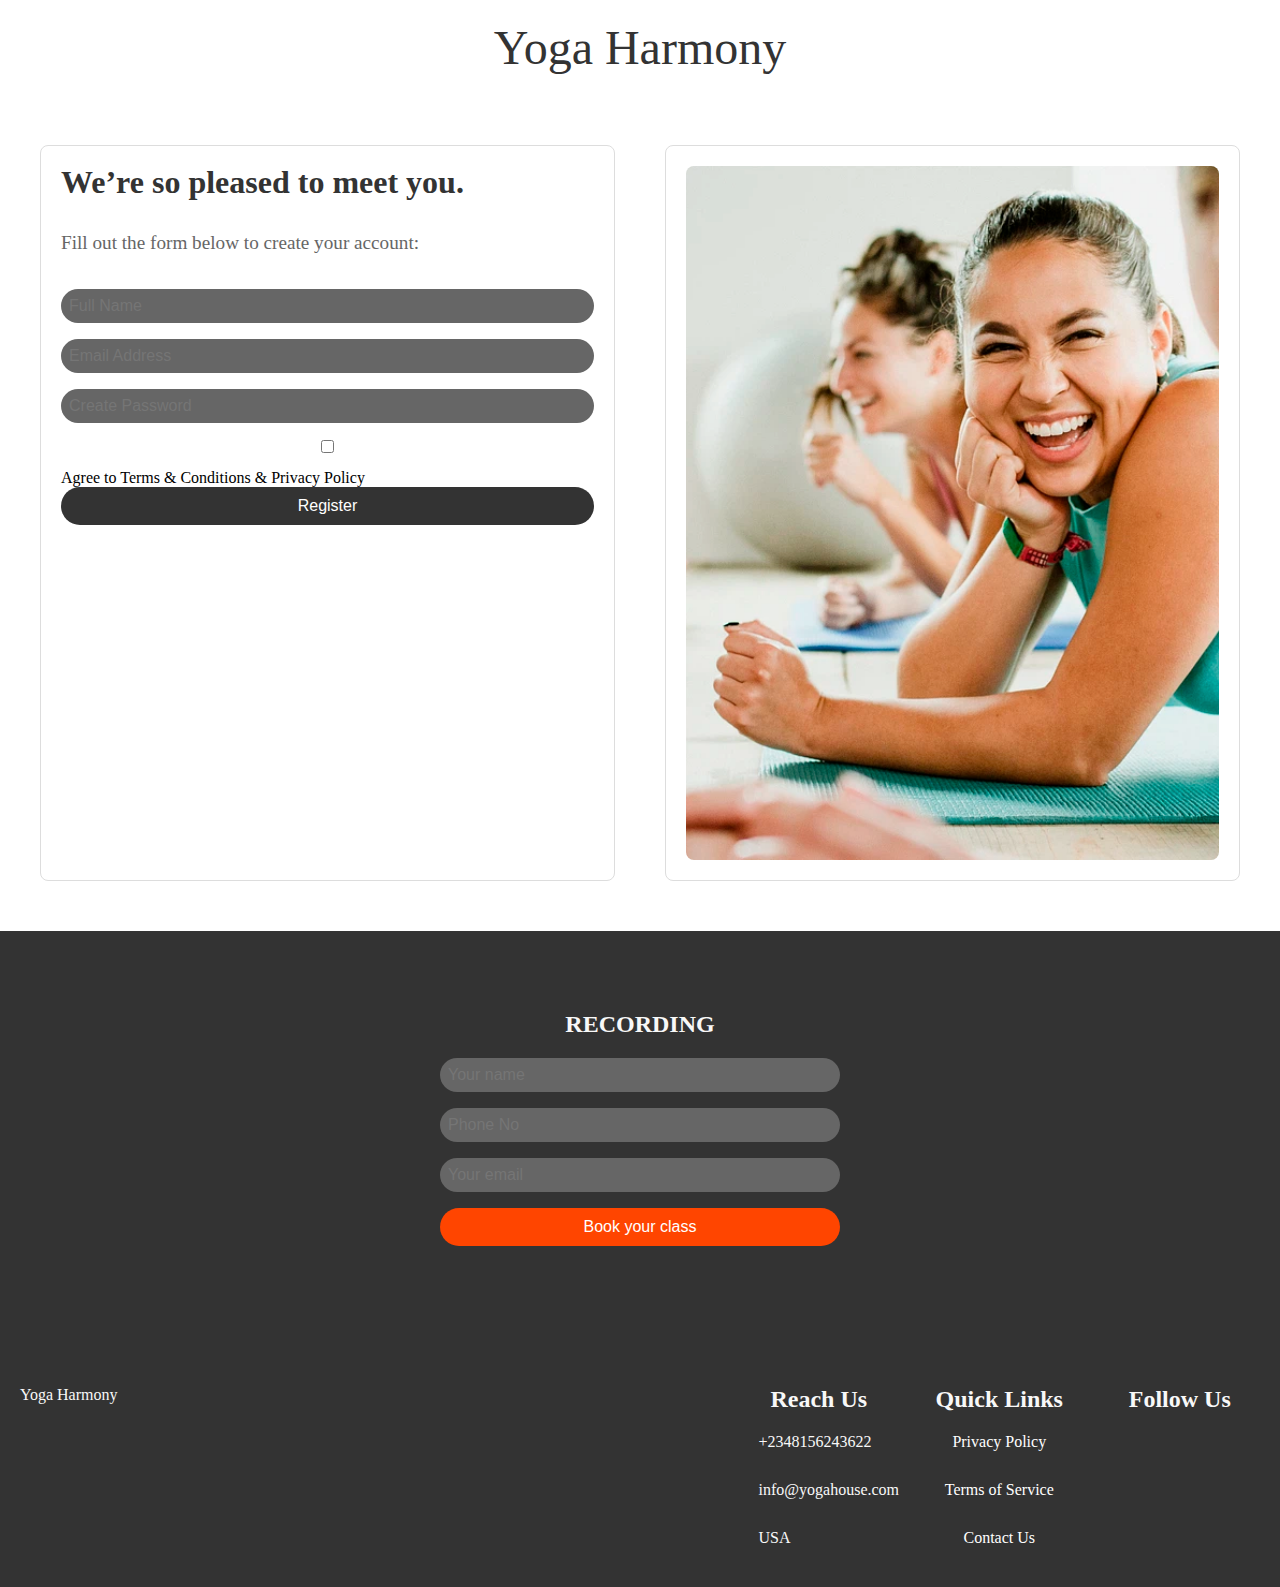
<file: register.html>
<!DOCTYPE html>
<html lang="en">
<head>
    <meta charset="UTF-8">
    <meta name="viewport" content="width=device-width, initial-scale=1.0">
    <link rel="stylesheet" href="register.css">
    <link rel="stylesheet" href="style.css">
    <title>Register</title>
</head>
<body>

    <section>
        <div class="logo-container reg-nav">
            <a href="index.html"><p>Yoga Harmony</p></a>
        </div>
    </section>

<section class="register-section">
    <div class="grid-section-2">
        <div class="grid-item">
            <div class="text-content">
                <h2>We’re so pleased to meet you.</h2>
                <p>Fill out the form below to create your account:</p>
                <form>
                    <!-- <label for="fullName">Full Name:</label> -->
                    <input type="text" id="fullName" name="fullName" required placeholder="Full Name">

                    <!-- <label for="email">Email Address:</label> -->
                    <input type="email" id="email" name="email" required placeholder="Email Address">

                    <!-- <label for="password">Create Password:</label> -->
                    <input type="password" id="password" name="password" required placeholder="Create Password">

                    <div class="reg-flex">
                        <input type="checkbox" id="agreeCheckbox" required>
                        <label for="agreeCheckbox">Agree to Terms & Conditions & Privacy Policy</label>
                    </div>

                    <button type="submit">Register</button>
                </form>
            </div>
        </div>
        <div class="grid-item">
            <img src="./images/yoga reg" alt="Welcome Image">
        </div>
    </div>
</section>

<footer>
    <div class="form-container">
        <h3>Recording</h3>
        <form>
            <input type="text" id="name" name="name" placeholder="Your name">
            <input type="text" id="phone" name="phone" placeholder="Phone No">
            <input type="email" id="email" name="email" placeholder="Your email">

            <button type="submit">Book your class</button>
        </form>
    </div>
    <div class="footer-link">
        
        <div class="logo-container">
            <p>Yoga Harmony</p>
        </div>
        <div class="links-container">
            <div class="grid-link">
                <h2>Reach Us</h2>
                <div class="grid-links"><i class="fas fa-phone"></i> <p>+2348156243622</p></div>
                <div class="grid-links"><i class="fas fa-envelope"></i> <p>info@yogahouse.com</p></div>
                <div class="grid-links"><i class="fas fa-map-marker-alt"></i> <p>USA</p></div>
            </div>
            <div class="grid-link">
               <h2>Quick Links</h2>
               <div class="quick-links">
                <a href="#">Privacy Policy</a>
                <a href="#">Terms of Service</a>
                <a href="#">Contact Us</a>
            </div>
            </div>
            <div class="grid-link">
                <h2>Follow Us</h2>
                <div class="contact-icons">
                <a href="#" target="_blank"><i class="fab fa-facebook"></i></a>
            <a href="#" target="_blank"><i class="fab fa-twitter"></i></a>
            <a href="#" target="_blank"><i class="fab fa-instagram"></i></a>
        </div>
            </div>
        </div>
    </div>
    </footer>

</body>
</html>
</file>
<file: style.css>
*{
    margin: 0;
    padding: 0;
}

body {
    font-family: 'Lucida Console' "Courier New", monospace;
    box-sizing: border-box;
}

.flex{
    display: flex;
    justify-content: space-between;
    padding: 10px 0px;
}

.flexing{
    display: flex;
    justify-content: space-between;
    gap: 10px;
    margin-right: 70px ;
    margin-bottom: 10px;
}

header {
    background-color: #f8f8f8;
    padding: 10px 20px;
    display: flex;
    justify-content: space-between;
    align-items: center;
    box-shadow: 0px 2px 5px rgba(0, 0, 0, 0.1);
}

#logo {
    width: 10px; 
    height: auto;
}

nav {
    display: flex;
    align-items: center;
}

nav a {
    text-decoration: none;
    color: #333;
    margin-right: 20px;
}

#intro {
    text-align: left;
    padding: 50px 10px;
}

#intro h1 {
    font-size: 4em;
    color: #333;
}

#intro h2 {
    font-size: 4em;
    color: #333;
    text-transform: uppercase;
}

#intro img {
    width: 100%;
    height: 100vh;
    object-fit: cover; 
    margin-top: 20px;
}

#about {
    text-align: center;
    max-width: 600px; 
    margin: 0 auto;
    padding: 50px 20px;
}

#about h2 {
    font-size: 2em;
    color: #333;
    text-align: left;
    color: orange;
    padding-bottom: 20px;
}

#about p {
    color: #666;
    line-height: 1.6;
    text-align: left;
}

#team {
    display: grid;
    grid-template-columns: 1fr 1fr; 
    gap: 20px; 
    text-align: left;
    padding: 50px 20px ;
}

.team-member {
    display: flex;
    flex-direction: column;
    justify-content: center;
    align-items: center;
}

.team-member img {
    width: 100%;
    height: auto;
    border-radius: 8px;
}

.team-member h2 {
    font-size: 1.5em;
    color: #333;
    margin-bottom: 10px;
}

.team-member p {
    max-width: 200px;
    color: #666;
    line-height: 1.6;
    color: orangered;
    text-transform: uppercase;
}

#lessons h2{
    margin: 30px 0px;
    text-transform: uppercase;
    color: orangered;
    letter-spacing: 3px;
}

.grid-section {
    display: grid;
    grid-template-columns: 1fr 1fr;
    text-align: left;
    margin: 50px 20px;
}

.grid-item {
    text-align: left;
    max-width: 600px; 
}

.grid-item p {
    color: #666;
    line-height: 1.6;
}

.vertical-line {
    width: 97%;
    height: 2px; 
    background-color: #333;
    margin: auto;
}

#lessons {
    text-align: left;
    max-width: 600px;
    padding: 50px 20px;
}

.lesson-content {
    display: flex;
    align-items: center;
    text-align: left;
}

.lesson-content p{
line-height: 1.5;
}

footer {
    background-color: #333 ;
    padding: 30px 20px;
    text-align: center;
    color: #f8f8f8;
}

.footer-container {
    display: flex;
    flex-direction: column;
    align-items: center;
    max-width: 800px; 
    margin: 0 auto;
}

.form-container {
    width: 90%;
    margin: 50px auto;
    box-sizing: border-box;
    max-width: 400px;
}

.form-container h3 {
    font-size: 1.5em;
    color: #f8f8f8;
    text-transform: uppercase;
}

form {
    margin: 20px 0px 90px;
}


form input {
    width: 100%;
    padding: 8px;
    margin-bottom: 16px;
    box-sizing: border-box;
    border-radius: 40px;
    background-color: #666;
    border: navajowhite;
    color: #fff;
}

form button {
    background-color: orangered;
    color: #fff;
    padding: 10px 20px;
    border: none;
    cursor: pointer;
    width: 100%;
    border-radius: 40px;
}

.footer-link{
    display: flex;
    justify-content: space-between;
}



.links-container {
    display: grid;
    grid-template-columns: repeat(3, 1fr); 
    gap: 20px; 
}

.grid-links {
    display: flex;
    padding: 20px 0px 10px;
}
.grid-link i {
    font-size: 24px;
    color: #fff;
    cursor: pointer;
}

.grid-links p{
   padding-left: 20px;
}

.contact-icons {
    display: flex;
    justify-content: space-around;
    margin-top: 20px;
}

.contact-icons i {
    font-size: 24px;
    color: #fff;
    cursor: pointer;
}

.contact-icons a {
    text-decoration: none;
    color: #fff;
}

.quick-links {
    text-align: center;
   
}

.quick-links a {
    display: block;
    margin: 0 10px;
    text-decoration: none;
    color: #fff;
    padding: 20px 0px 10px;
}

.get-started{
    padding: 0px 20px;
    font-size: 2em;
    color: #333;
}

.text-pd{
    padding: 0px 20px ;
}

.image-grid {
    display: grid;
    grid-template-columns: repeat(4, 1fr); 
    gap: 20px; 
    margin-top: 30px ;
    padding: 0px 20px;
}

.image-grid img {
    width: 100%;
    height: 400px;
    object-fit: cover; 
    border-radius: 8px; 
}

.online-yoga-section {
    display: flex;
    justify-content: space-between;
    align-items: center;
    max-width: 800px;
    margin: 0 auto;
    padding: 50px 20px;
}

.left-content,
.right-content {
    flex-basis: 48%;
}

.left-content h2 {
    font-size: 2em;
    color: #333;
    text-transform: uppercase;
}

.right-content p {
    font-size: 1.2em;
    color: #666;
    line-height: 1.6;
}

.fullwidth-section {
    width: 100%;
    height: 100vh;
    display: flex;
    justify-content: center;
    align-items: center;
    background-color: whitesmoke;
}

.grid-section-2 {
    display: grid;
    grid-template-columns: 1fr 1fr;
    gap: 50px; 
   padding: 0px 20px;
}

.grid-item img {
    width: 100%;
    height: 100%;
    object-fit: cover;
    border-radius: 8px; 
}

.grid-item h2 {
    font-size: 2em;
    color: #333;
    margin-bottom: 10px;
}

.grid-item p {
    font-size: 1.2em;
    color: #666;
    line-height: 1.6;
}

.grid-item button {
    background-color: #333;
    color: #fff;
    padding: 10px 20px;
    border: none;
    cursor: pointer;
    font-size: 1em;
}

.grid-section-3 {
    display: grid;
    grid-template-columns: repeat(3, 1fr);
    gap: 20px;
    margin: 0 auto;
    padding: 50px 20px;
}

.grid-item-2 h3 {
    font-size: 1.1em;
    color: #333;
    margin-bottom: 10px;
}

.orange{
    color: orange !important;
}

.oranges{
    background-color: orangered !important;
    margin: 10px 0px;
}

.grid-item-2 img {
    width: 100%;
    height: 300px;
    border-radius: 8px; 
}

.grid-item-2 p {
    font-size: 0.9em;
    color: #666;
    line-height: 1.6;
}

.flex-button button{
    padding: 10px;
    background-color: #fff;
    border: 1px solid orange;
    cursor: pointer;
    color: #333;
}

.price-section {
    max-width: 500px; 
    margin: auto;
    padding: 50px 20px;
    text-align: left;
    background-color: white;
}

.price-section h2 {
    font-size: 2em;
    color: #333;
    padding: 20px 0px;
    text-transform: uppercase;
}

.price-item {
    display: flex;
    justify-content: space-between;
    margin-top: 20px;
}

.price-item h3 {
    font-size: 1.0em;
    color: #333;
    margin-bottom: 10px;
}

.price-item p {
    font-size: 1.0em;
    color: #666;
    line-height: 1.6;
}

.book-button {
    margin-top: 60px;
    display: flex;
    justify-content: center;
}

.book-button button {
    background-color: orangered;
    color: #fff;
    padding: 15px 30px;
    border: none;
    cursor: pointer;
    font-size: 1.2em;
}

.whitesmoke{
    background-color: whitesmoke;
    padding: 20px 0px;
}

.hr{
    display: none;
}

.hamburger_container input{
    display: none;
    }
    
    .hamburger_container label{
    font-size: 30px;
    cursor: pointer;
    color: red;
    position: fixed;
    right: 10px;
    top:30px ;
    display: none;
    }

    .hamburger_container p{
        font-size: 30px;
        cursor: pointer;
        color: black;
        padding: 30px 10px;
        display: none;
        }
    
    .hide_nav_container{
    display: none;
    height: 70vh;
    position: fixed;
    top: 0;
    width: 100%;
    z-index: 10;
    background-color: whitesmoke;
    }
    
    .hide_nav_container nav{
        display: contents;
    margin-top: 10%;
    background-color: whitesmoke;
    }
    
    .hide_nav_container nav ul{
    height: 100%;
    display: flex;
    flex-direction: column;
    justify-content: center;
    align-items: left;
    color: #8a8a8a;
    padding-top: 40px;
    }  
    
    .hide_nav_container ul li{
    list-style: none;
    font-size: 15px;
    margin: 10px 0;
    cursor: pointer; 
    }
    
    .hide_nav_container ul li a{
    text-decoration: none;
    color: black;
    margin: 30px;
    letter-spacing: 3px;
    }
    
    .hide_nav_container a:hover {
    color: red;
    }
    
    .hide_nav_container .nav  .nav-link :hover {
    color: blue; 
    }


    .yoga-video-library {
        /* max-width: 800px; */
        margin: 0 auto;
        padding: 50px 20px;
        text-align: left;
    }
    
    .yoga-video-library h2 {
        font-size: 2em;
        color: #333;
    }
    
    .yoga-video-library p {
        font-size: 1.2em;
        color: #666;
        line-height: 1.6;
    }
    
    .content-container {
        margin-top: 20px;
        display: grid;
        grid-template-columns: 1fr 1fr;
        gap: 10px;
    }
    
    .text-content {
        flex-basis: 60%;
       
    }
    
    .text-content h3 {
        font-size: 4.5em;
        color: #333;
        margin-bottom: 10px;
    }
    
    .text-content p {
        font-size: 1.2em;
        color: #666;
        line-height: 1.6;
        margin: 30px 0px;
    }
    
    .image-content {
        flex-basis: 35%;
    }
    
    .image-content img {
        width: 100%;
        height: 500px;
        border-radius: 8px;
    }

    .cta-button {
        background-color: #FFE146;
        color: #333;
        padding: 15px 30px;
        border: none;
        cursor: pointer;
        font-size: 1.2em;
        border-radius: 10px;
    }

@media (max-width: 768px) {

    header {
        display: none;
    }

    
  .hamburger_container label{
    display: block;
    z-index: 20;
    }

    input:checked ~ .hide_nav_container {
    display: block;
    color: black;
    }
    .hamburger_container p {
        display: block;
    }

    #team {
        display: grid;
        grid-template-columns: 1fr; 
    }

    .grid-section {
        display: grid;
        grid-template-columns:1fr;
    }

    footer {
        text-align: left;
    }

    .footer-link{
        display: block;
        justify-content: space-between;
    }

    .links-container {
        display: grid;
        grid-template-columns: 1fr; 
        gap: 20px; 
    }

    .image-grid {
        display: grid;
        grid-template-columns: repeat(2, 1fr); 
    }

    .grid-section-2 {
        display: grid;
        grid-template-columns: 1fr;
    }

    .online-yoga-section {
        display: block;
        padding: 20px 20px;
    }

    .grid-section-3 {
        display: grid;
        grid-template-columns: repeat(2, 1fr);
        gap: 20px;
        margin: 0 auto;
        padding: 50px 20px;
    }

    .fullwidth-section {
        width: 100%;
        height: 100vh;
        display: flex;
        justify-content: center;
        align-items: center;
        padding: 100px 0px ;
        background-color: whitesmoke;
    }

    .grid-item p {
        font-size: 1.2em;
        color: #666;
        line-height: 1.6;
        margin: 15px 0px 0px;
    }

    .logo-container p {
        text-align: left;
        margin-bottom: 40px;
        text-transform: uppercase;
        }

        .grid-link h2{
            font-size: 17px;
        }

        .grid-links{
            font-size: 15px;
        }

        .grid-links i{
            font-size: 15px;
        }

        .contact-icons {
            display: flex;
            gap: 20px;
            justify-content: flex-start;
        }

        .contact-icons i {
            font-size: 14px;
        }

        .quick-links {
            text-align:left;
        }

        .quick-links a {
            margin: 0 0px;
        }

        .content-container {
            display: grid;
            grid-template-columns: 1fr;
        }
}

@media (max-width: 500px) {
    .image-grid img {
        width: 100%;
        height: 100%; 
        object-fit: cover; 
        border-radius: 8px; 
    }

    .grid-section-3 {
        display: grid;
        grid-template-columns: repeat(1, 1fr);
        gap: 20px; 
        margin: 0 auto;
        padding: 50px 20px;
    }

    .text-content h3 {
        font-size: 2.5em;
        color: #333;
        margin-bottom: 10px;
    }
}
</file>
<file: register.css>
* {
    margin: 0;
    padding: 0;
}

body {
    font-family: 'Lucida Console' "Courier New", monospace;
    box-sizing: border-box;
}

.register-section {
    /* max-width: 800px; */
    margin: 0 auto;
    padding: 50px 20px;
    text-align: center;
}

.grid-section-2 {
    display: grid;
    grid-template-columns: 1fr 1fr;
    gap: 20px;
}

.grid-item {
    padding: 20px;
    border: 1px solid #ddd;
    border-radius: 8px;
}

.grid-item img {
    width: 100%;
    height: 100%;
    object-fit: cover;
    border-radius: 8px; 
}

.text-content {
    text-align: left;
}

.text-content h2 {
    font-size: 5em;
    color: #333;
    margin-bottom: 20px;
    line-height: 1.0;
}

.text-content p {
    font-size: 1.2em;
    color: #666;
    line-height: 1.6;
}

form {
    display: flex;
    flex-direction: column;
}

input, button {
    padding: 10px;
    margin-bottom: 50px;
    font-size: 1em;
    color: #fff;
}

button {
    background-color: #333;
    color: #fff;
    border: none;
    cursor: pointer;
    border-radius: 8px;
}

img {
    width: 100%;
    height: auto;
    border-radius: 8px;
}

.reg-nav{
    text-align: center;
    padding: 20px 0px;

}

.reg-nav a{
    text-decoration: none;
    color: #333;
    font-size: 3em;
}
</file>
